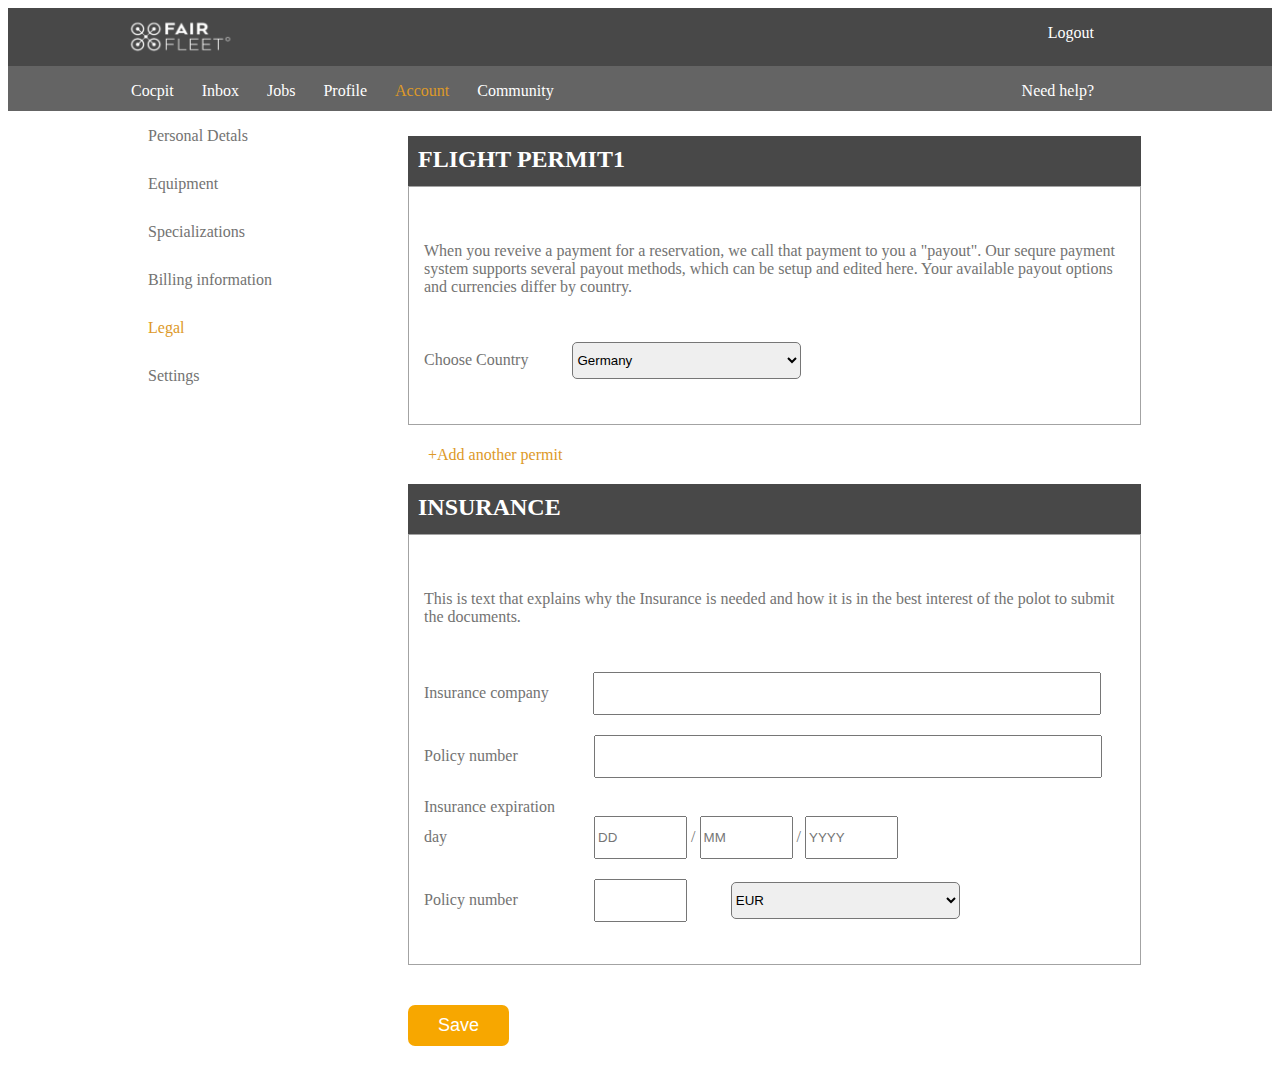
<file: index.html>
<!DOCTYPE html>
<html lang="en">
<head>
	<meta charset="UTF-8">
	<title>Final test</title>
	<link rel="stylesheet" href="style/style.css">
</head>
<body>
	<div class="wrapper">
		
	<header>
		<div class="hdtop">
			<div class="logo">
				<img src="images/logo.png" alt="">
			</div>
				<p><a href="#">Logout</a></p>
		</div>

		<div class="hdbottom">
			<nav>
				<ul>
					<li><a href="#">Cocpit</a></li>
					<li><a href="#">Inbox</a></li>
					<li><a href="#">Jobs</a></li>
					<li><a href="#">Profile</a></li>
					<li><a href="#" class="active">Account</a></li>
					<li><a href="#">Community</a></li>
				</ul>
			</nav>
			<div class="help">
				<p><a href="#">Need help?</a></p>
			</div>
		</div>		
	</header>
	<div class="content">
		<div class="mnleft">
			<ul>
				<li><a href="#">Personal Detals</a></li>
				<li><a href="#">Equipment</a></li>
				<li><a href="#">Specializations</a></li>
				<li><a href="#">Billing information</a></li>
				<li><a href="#" class="active">Legal &nbsp;&nbsp;&nbsp;&nbsp;&nbsp;&nbsp;</a></li>
				<li><a href="#">Settings</a></li>
			</ul>
		</div>
		<div class="form1">
			<div class="first">
				<h2>flight permit1</h2>
			</div>
			<div class="first1">
				<p>
					When you reveive a payment for a reservation, we call that payment to you a "payout". Our sequre payment system supports several payout methods, which can be setup and edited here. Your available payout options and currencies differ by country.
				</p>
				<form action="get">
					<label>
					<span>Choose Country</span>
					<select name="list" id="choose">
						<option value="ge">Germany</option>
						<option value="am">Armenia</option>
					</select>
					</label>
				</form>
			</div>
		</div>
		<div class="link"><a href="#" class="active">+Add another permit</a></div>
		<div class="form2">
			<div class="first">
				<h2>insurance</h2>
			</div>
			<div class="second">
				<p>
					This is text that explains why the Insurance is needed and how it is in the best interest of the polot to submit the documents. 
				</p>

				<form action="">
					<label for="">
						<span>Insurance company</span>
						<input type="text" name="insurance">
					</label><br>

					<label for="">
						<span>Policy number &nbsp;&nbsp;&nbsp;&nbsp;&nbsp;&nbsp;&nbsp;</span>
						<input type="text" name="insurance">
					</label><br>

					<label>
						<span class="ins">Insurance expiration <br>day</span>
						<input type="number" name="insurance" placeholder="DD"> /
						<input type="number" name="insurance" placeholder="MM">	/	
						<input type="number" name="insurance" placeholder="YYYY">
					</label><br>
					<label for="">
						<span >Policy number</span>
						<input class="policy" type="number" name="insurance">
						<select name="" id="us">
							<option value="">US</option>
							<option value="eu" selected>EUR</option>
							<option value="am">AMD</option>
						</select>
					</label>
				</form>
			</div>
			<button>
					Save
			</button>
		</div>
	</div>
	</div>
	
</body>
</html>
</file>
<file: style/style.css>
/*header start*/
header .hdtop {
	background: #484848;
	height: 58px;
}

.logo {
	float: left;
	margin: 11px 0 0 120px;
}

.hdtop p {
	float: right;
	margin-right: 150px;
}

.hdtop a {
	color: #fff;
}

.hdbottom {
	height: 45px;
	background: #646464;
}

.hdbottom nav {
	margin-left: 83px;
	
}

nav, ol, li {
	list-style: none;
	float: left;

}

nav, a {
	text-decoration: none;
	color: #fff;
	margin-right: 28px;
}

nav, a:hover {
	color:#DD9928;
}


.help {
	float: right;
	margin-right: 150px; 
}
/*header end*/

/*content left*/
.mnleft {
	width: 200px;
	float: left;
	margin-left: 100px;
}

.mnleft a {
	color: #737372;
}


a.active{
	color:#DD9928;
}

.mnleft li {
	margin-bottom: 30px;
}

/*form1*/
.form1 {
	width: 733px;
	height: 190px;
	float: left;
	margin-left: 100px;
}

.first1 p {
	padding: 15px;
	margin-top: 40px;
	color: #737372;
}

.first {
	height: 50px;
	background: #484848;
}
.first1 {
	border: 1px solid #A3A3A3;
}

h2 {
	color:#fff;
	text-transform: uppercase;
	padding: 10px;
}

select#choose {
	width: 229px;
	height: 37px;
	border-radius: 5px;
	margin-left: 40px;
	margin-bottom: 30px;
}

form {
	padding: 15px;
}


div.link {
	float: left;
	width: 733px;
	margin-left: 120px;
	margin-top: 140px;
}

/*form2*/
.form2 {
	width: 733px;
	height: 190px;
	float: left;
	margin-left: 400px;

}

.second {
	border: 1px solid #A3A3A3;
}

.second p {
	padding: 15px;
	margin-top: 40px;
	color: #737372;
}

button {
	background: #F7A700;
	color:#fff;
	padding: 10px 30px;
	cursor: pointer;
	border-radius: 7px;
	border: none;
	font-size: 18px;
	margin: 40px 0;
}

input[type="text"]{
	width: 500px;
	height: 37px;
	margin-bottom: 20px;
	margin-left: 40px;
}

input[type="number"]{
	width: 85px;
	height: 37px;
	margin-bottom: 20px;
}

form, label {
	color: #737372;
}

span.ins {
	padding-right: 143px;
}

input.policy{
	margin-left: 72px;
}

select#us {
	width: 229px;
	height: 37px;
	border-radius: 5px;
	margin-left: 40px;
	margin-bottom: 30px;
</file>
